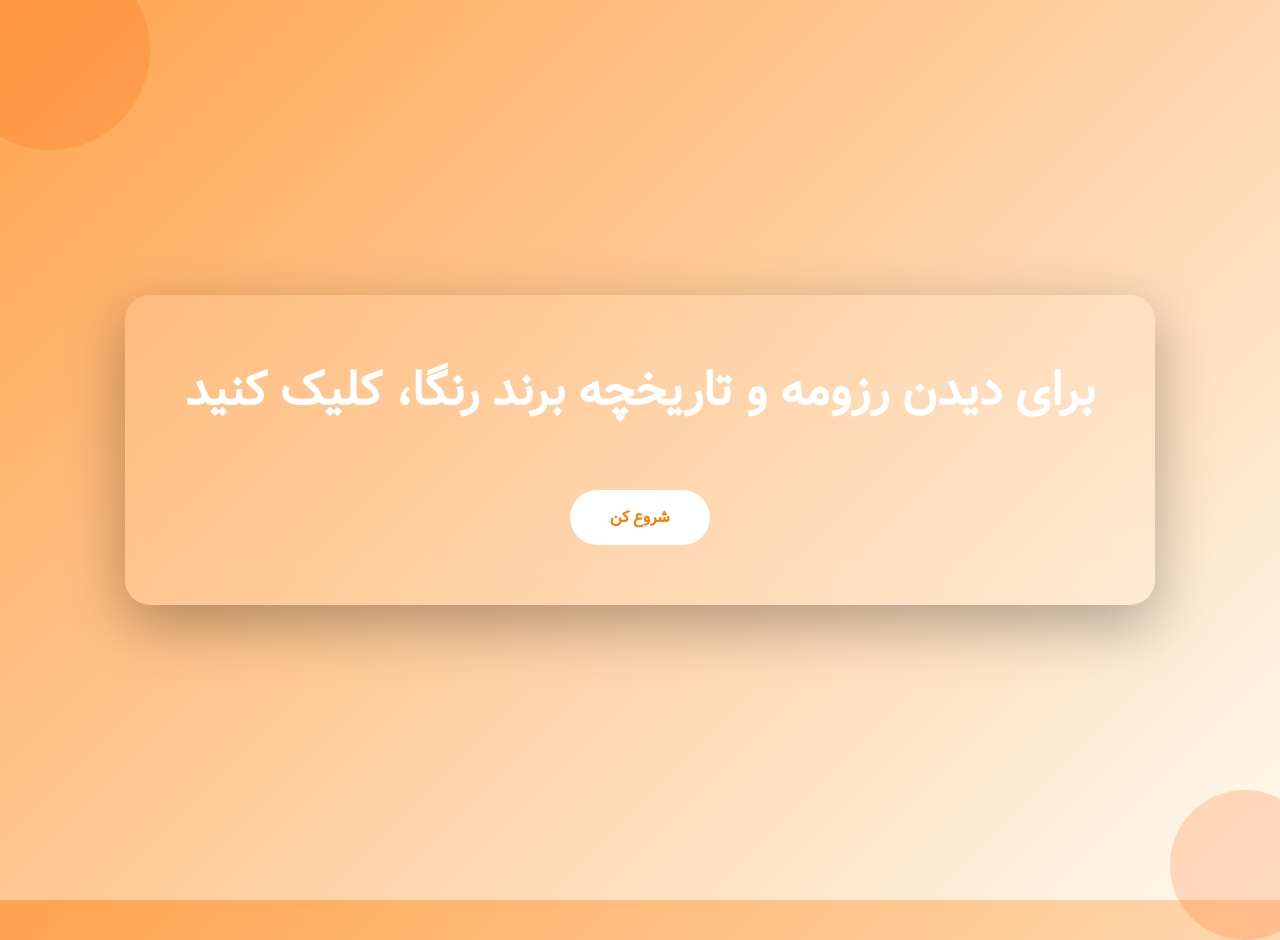
<file: history.html>
<!DOCTYPE html>
<html lang="fa">
<head>
<meta charset="UTF-8">
<meta name="viewport" content="width=device-width, initial-scale=1.0">
<title>Orange Power</title>

<style>
@import url('https://fonts.googleapis.com/css2?family=Poppins:wght@300;600;800&display=swap');

* {
    margin: 0;
    padding: 0;
    box-sizing: border-box;
}

body {
    font-family: 'Poppins', sans-serif;
    background: linear-gradient(135deg, #ffa34e, #fffaf0);
    height: 100vh;
    display: flex;
    justify-content: center;
    align-items: center;
    overflow: hidden;
    color: white;
}

/* Glass Card */
.container {
    background: rgba(255, 255, 255, 0.1);
    backdrop-filter: blur(20px);
    padding: 60px;
    border-radius: 25px;
    text-align: center;
    box-shadow: 0 20px 60px rgba(0,0,0,0.3);
    animation: fadeIn 1.5s ease forwards;
}

/* Title Animation */
h1 {
    font-size: 3rem;
    font-weight: 800;
    animation: slideDown 1.2s ease forwards;
}

p {
    margin-top: 20px;
    font-size: 1.2rem;
    opacity: 0.9;
    animation: fadeUp 2s ease forwards;
}

/* Button */
button {
    margin-top: 40px;
    padding: 15px 40px;
    border: none;
    border-radius: 30px;
    background: white;
    color: #ff7b00;
    font-weight: bold;
    cursor: pointer;
    transition: 0.4s;
    font-size: 1rem;
}

button:hover {
    transform: scale(1.1);
    box-shadow: 0 10px 25px rgba(255, 140, 0, 0.3);
}

/* Floating Circles */
.circle {
    position: absolute;
    border-radius: 50%;
    background: rgba(255, 89, 0, 0.2);
    animation: float 6s infinite ease-in-out;
}

.circle:nth-child(1) {
    width: 200px;
    height: 200px;
    top: -50px;
    left: -50px;
}

.circle:nth-child(2) {
    width: 150px;
    height: 150px;
    bottom: -40px;
    right: -40px;
}
@font-face {
  font-family: 'Vazir';
  src: url('fonts/Vazir.ttf') format('truetype');
  font-weight: normal;
  font-style: normal;
}

/* Animations */
@keyframes fadeIn {
    from { opacity: 0; transform: scale(0.8); }
    to { opacity: 1; transform: scale(1); }
}

@keyframes slideDown {
    from { opacity: 0; transform: translateY(-50px); }
    to { opacity: 1; transform: translateY(0); }
}

@keyframes fadeUp {
    from { opacity: 0; transform: translateY(40px); }
    to { opacity: 1; transform: translateY(0); }
}

@keyframes float {
    0%,100% { transform: translateY(0); }
    50% { transform: translateY(-30px); }
}
</style>
</head>

<body>

<div class="circle"></div>
<div class="circle"></div>

<div class="container">
    <h1 style="font-family:  Vazir;"> برای دیدن رزومه و تاریخچه برند رنگا، کلیک کنید
    </h1>
    <p></p>
    <button onclick="alert('به دنیای موفقیت خوش اومدی! 🚀')" style="font-family:  Vazir;">شروع کن</button>
</div>

</body>
</html>
</file>
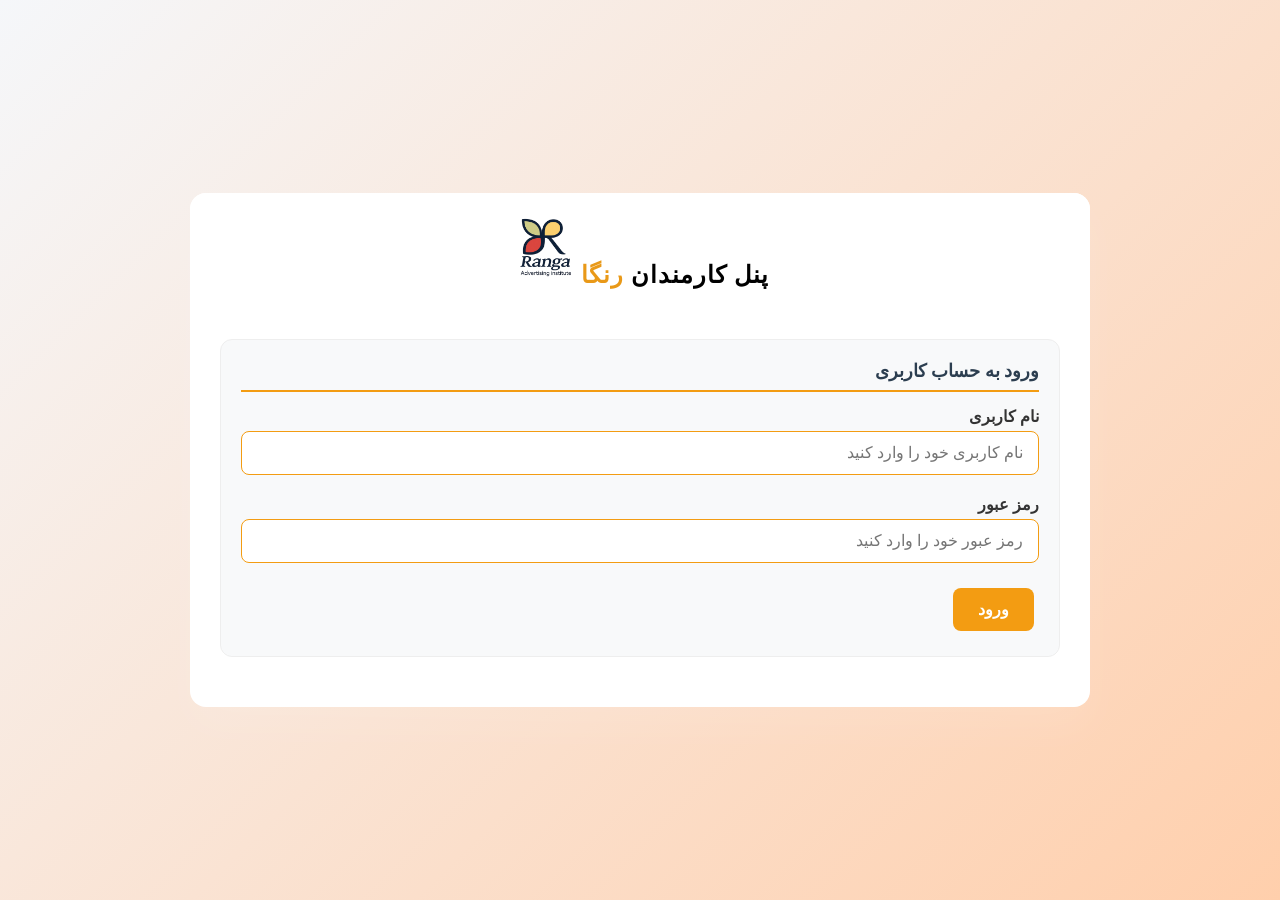
<file: panel.html>
<!DOCTYPE html>
<html lang="fa" dir="rtl">
<head>
    <meta charset="UTF-8">
    <meta name="viewport" content="width=device-width, initial-scale=1.0">
    <title>پنل کارمندان رنگا</title>
    <style>
        * {
            box-sizing: border-box;
            margin: 0;
            padding: 0;
            font-family: 'Vazir';
        }
        body {
            background: linear-gradient(135deg, #f5f7fa 0%, #ffcfac 100%);
            min-height: 100vh;
            display: flex;
            justify-content: center;
            align-items: center;
            padding: 20px;
        }
        .container {
            width: 100%;
            max-width: 900px;
            background: #fff;
            border-radius: 16px;
            box-shadow: 0 20px 40px rgba(255, 255, 255, 0.1);
            overflow: hidden;
            animation: fadeIn 0.5s ease;
        }
        @keyframes fadeIn {
            from { opacity: 0; transform: translateY(20px); }
            to { opacity: 1; transform: translateY(0); }
        }
        .header {
            background: #ffffff;
            color: #000000;
            padding: 20px 30px;
            text-align: center;
            font-size: 24px;
            font-weight: bold;
            letter-spacing: 1px;
        }
        .header span {
            color: #e99918;
        }
        .section {
            padding: 30px;
            display: none;
        }
        .section.active {
            display: block;
        }
        .input-group {
            margin-bottom: 20px;
        }
        .input-group label {
            display: block;
            margin-bottom: 5px;
            font-weight: bold;
            color: #333;
        }
        .input-group input {
            width: 100%;
            padding: 12px 15px;
            border: 1px solid #f39c12;
            border-radius: 8px;
            font-size: 16px;
            transition: border 0.3s;
        }
        .input-group input:focus {
            border-color: #f39c12;
            outline: none;
            box-shadow: 0 0 0 3px rgba(243,156,18,0.2);
        }
        .btn {
            background: #f39c12;
            color: white;
            border: none;
            padding: 12px 25px;
            border-radius: 8px;
            font-size: 16px;
            cursor: pointer;
            font-weight: bold;
            transition: background 0.3s;
            margin: 5px;
        }
        .btn:hover {
            background: #e67e22;
        }
        .btn-danger {
            background: #e74c3c;
        }
        .btn-danger:hover {
            background: #c0392b;
        }
        .btn-success {
            background: #2ecc71;
        }
        .btn-success:hover {
            background: #27ae60;
        }
        .btn-info {
            background: #3498db;
        }
        .btn-info:hover {
            background: #2980b9;
        }
        .card {
            background: #f8f9fa;
            border: 1px solid #eee;
            border-radius: 12px;
            padding: 20px;
            margin-bottom: 20px;
        }
        .card-title {
            font-size: 18px;
            font-weight: bold;
            margin-bottom: 15px;
            color: #2c3e50;
            border-bottom: 2px solid #f39c12;
            padding-bottom: 8px;
        }
        .list-item {
            display: flex;
            align-items: center;
            justify-content: space-between;
            padding: 10px 15px;
            background: white;
            border-radius: 8px;
            margin-bottom: 10px;
            border: 1px solid #eee;
            transition: box-shadow 0.2s;
        }
        .list-item:hover {
            box-shadow: 0 2px 8px rgba(0,0,0,0.05);
        }
        .task-checkbox {
            width: 20px;
            height: 20px;
            margin-left: 10px;
            accent-color: #f39c12;
        }
        .task-text {
            flex-grow: 1;
        }
        .badge {
            padding: 5px 10px;
            border-radius: 20px;
            font-size: 14px;
            font-weight: bold;
        }
        .badge-success { background: #2ecc71; color: white; }
        .badge-warning { background: #f1c40f; color: #333; }
        .badge-danger { background: #e74c3c; color: white; }
        .percentage-circle {
            width: 60px;
            height: 60px;
            border-radius: 50%;
            background: conic-gradient(#2ecc71 calc(var(--percent) * 1%), #e0e0e0 0);
            display: flex;
            align-items: center;
            justify-content: center;
            font-weight: bold;
            font-size: 18px;
            margin: 10px auto;
        }
        .grid-2col {
            display: grid;
            grid-template-columns: 1fr 1fr;
            gap: 15px;
        }
        @media (max-width: 600px) {
            .grid-2col {
                grid-template-columns: 1fr;
            }
        }
        select, textarea {
            width: 100%;
            padding: 10px;
            border-radius: 8px;
            border: 1px solid #ddd;
            font-size: 14px;
            margin-top: 5px;
        }
        textarea {
            min-height: 80px;
            resize: vertical;
        }
        .hidden {
            display: none;
        }
        .logout-btn {
            float: left;
            background: #95a5a6;
            margin: 10px;
        }
        .logout-btn:hover {
            background: #7f8c8d;
        }
        .employee-greeting {
            font-size: 20px;
            font-weight: bold;
            color: #2c3e50;
            margin-bottom: 20px;
        }
        .sep {
            margin: 20px 0;
            border-top: 1px dashed #ccc;
        }
        table {
            width: 100%;
            border-collapse: collapse;
            margin-top: 10px;
        }
        th, td {
            padding: 10px;
            border: 1px solid #ddd;
            text-align: center;
        }
        th {
            background: #f39c12;
            color: white;
        }
        .text-danger {
            color: #e74c3c;
            font-weight: bold;
        }
        .text-success {
            color: #27ae60;
            font-weight: bold;
        }
    </style>
</head>
<body>
<div class="container">
    <div class="header">پنل کارمندان <span>رنگا</span><img src="images/ranga logo.png" alt="" style="width: 70px;"></div>

    <!-- Login Section -->
    <div id="login-section" class="section active">
        <div class="card">
            <div class="card-title">ورود به حساب کاربری</div>
            <div class="input-group">
                <label>نام کاربری</label>
                <input type="text" id="login-username" placeholder="نام کاربری خود را وارد کنید">
            </div>
            <div class="input-group">
                <label>رمز عبور</label>
                <input type="password" id="login-password" placeholder="رمز عبور خود را وارد کنید">
            </div>
            <div id="login-error" class="text-danger hidden" style="margin-bottom:10px;">نام کاربری یا رمز عبور اشتباه است!</div>
            <button class="btn" onclick="login()">ورود</button>
        </div>
    </div>

    <!-- Manager Panel -->
    <div id="manager-section" class="section">
        <button class="btn logout-btn" onclick="logout()">خروج</button>
        <h2>خوش آمدید، مدیر گرامی</h2>
                    <button class="btn btn-primary"><a href="factor.html" style="color: #ffffff;">فاکتور ساز اختصاصی</a></button>
                    <br>
<br>
<br>
<br>
        <!-- مدیریت کارمندان -->
        <div class="card">
            <div class="card-title">➕ مدیریت کارمندان</div>
            <div class="grid-2col">
                <div>
                    <div class="input-group">
                        <label>نام کامل</label>
                        <input type="text" id="emp-name" placeholder="نام و نام خانوادگی">
                    </div>
                    <div class="input-group">
                        <label>نام کاربری</label>
                        <input type="text" id="emp-username" placeholder="نام کاربری برای ورود">
                    </div>
                    <div class="input-group">
                        <label>رمز عبور</label>
                        <input type="password" id="emp-password" placeholder="رمز عبور">
                    </div>
                    <button class="btn btn-success" onclick="addEmployee()">افزودن کارمند</button>
                </div>
                <div>
                    <label>لیست کارمندان فعلی:</label>
                    <div id="employee-list" style="max-height:200px; overflow-y:auto;"></div>
                </div>
            </div>
        </div>

        <!-- تعریف وظایف برای کارمند -->
        <div class="card">
            <div class="card-title">📋 برنامه روزانه کارمندان</div>
            <div class="input-group">
                <label>انتخاب کارمند</label>
                <select id="task-employee-select" onchange="loadEmployeeTasksForManager()">
                    <option value="">-- انتخاب کنید --</option>
                </select>
            </div>
            <div id="assign-tasks-area" class="hidden">
                <label>وظایف روزانه (هر خط یک وظیفه):</label>
                <textarea id="tasks-textarea" placeholder="وظیفه 1&#10;وظیفه 2"></textarea>
                <button class="btn btn-info" onclick="saveTasks()">ذخیره وظایف</button>
            </div>
        </div>

        <!-- مشاهده عملکرد روزانه -->
        <div class="card">
            <div class="card-title">🔍 مشاهده عملکرد روزانه</div>
            <div class="grid-2col">
                <div class="input-group">
                    <label>کارمند</label>
                    <select id="perf-employee-select" onchange="loadDailyPerformance()">
                        <option value="">-- انتخاب کنید --</option>
                    </select>
                </div>
                <div class="input-group">
                    <label>تاریخ (به صورت YYYY-MM-DD)</label>
                    <input type="date" id="perf-date" onchange="loadDailyPerformance()">
                </div>
            </div>
            <div id="daily-performance-content" class="hidden">
                <h4 id="perf-date-title"></h4>
                <div id="perf-task-list"></div>
                <div style="margin-top:15px;">
                    <span id="daily-percentage"></span>
                    <button id="absence-btn" class="btn btn-danger" onclick="toggleAbsence()">ثبت غیبت</button>
                </div>
            </div>
        </div>

        <!-- گزارش ماهانه -->
        <div class="card">
            <div class="card-title">📊 گزارش ماهانه</div>
            <div class="grid-2col">
                <div class="input-group">
                    <label>کارمند</label>
                    <select id="monthly-emp-select" onchange="loadMonthlyReport()">
                        <option value="">-- انتخاب کنید --</option>
                    </select>
                </div>
                <div class="input-group">
                    <label>سال-ماه (YYYY-MM)</label>
                    <input type="month" id="monthly-month" onchange="loadMonthlyReport()">
                </div>
            </div>
            <div id="monthly-report-content" class="hidden"></div>
        </div>
    </div>

    <!-- Employee Panel -->
    <div id="employee-section" class="section">
        <button class="btn logout-btn" onclick="logout()">خروج</button>
        <div class="employee-greeting" id="emp-greeting"></div>
        <div class="card">
            <div class="card-title">وظایف امروز</div>
            <div id="employee-tasks-list">در حال بارگذاری...</div>
            <div style="text-align:center; margin-top:20px;">
                <div class="percentage-circle" id="emp-percentage-circle" style="--percent:0;">0%</div>
                <p style="margin-top:5px;">درصد تکمیل وظایف امروز</p>
            </div>
            <div id="absence-message" class="hidden text-danger" style="text-align:center; margin-top:10px;">⚠️ امروز برای شما غیبت ثبت شده است.</div>
        </div>
    </div>
</div>

<script>
    // ================= DATA & STORAGE =================
    const STORAGE_KEY = 'rangaAppData';
    let appData;

    function loadData() {
        const stored = localStorage.getItem(STORAGE_KEY);
        if (stored) {
            appData = JSON.parse(stored);
        } else {
            // Initialize default data
            appData = {
                manager: {
                    username: "eliasranga",
                    password: "60056005"
                },
                employees: []
            };
            saveData();
        }
    }

    function saveData() {
        localStorage.setItem(STORAGE_KEY, JSON.stringify(appData));
    }

    // Helper functions
    function getTodayDate() {
        const now = new Date();
        const y = now.getFullYear();
        const m = String(now.getMonth() + 1).padStart(2, '0');
        const d = String(now.getDate()).padStart(2, '0');
        return `${y}-${m}-${d}`;
    }

    function getEmployeeByUsername(username) {
        return appData.employees.find(emp => emp.username === username);
    }

    // For a given employee and date, retrieve or create the daily log
    function getDailyLog(employee, date) {
        if (!employee.logs) employee.logs = {};
        if (!employee.logs[date]) {
            // Initialize with empty completedTasks map
            const tasks = employee.tasks || [];
            const completedTasks = {};
            tasks.forEach(task => { completedTasks[task] = false; });
            employee.logs[date] = {
                completedTasks: completedTasks,
                absent: false
            };
        }
        // Ensure that any new tasks added later are also in the log
        const log = employee.logs[date];
        const currentTasks = employee.tasks || [];
        currentTasks.forEach(task => {
            if (!(task in log.completedTasks)) {
                log.completedTasks[task] = false;
            }
        });
        // Remove tasks that are no longer assigned (cleanup)
        for (const task in log.completedTasks) {
            if (!currentTasks.includes(task)) {
                delete log.completedTasks[task];
            }
        }
        return log;
    }

    function calculatePercentage(employee, date) {
        const log = getDailyLog(employee, date);
        if (log.absent) return 0;
        const tasks = Object.keys(log.completedTasks);
        if (tasks.length === 0) return 0;
        const completed = Object.values(log.completedTasks).filter(v => v).length;
        return Math.round((completed / tasks.length) * 100);
    }

    // ================= UI SWITCHING =================
    function showSection(sectionId) {
        document.querySelectorAll('.section').forEach(sec => sec.classList.remove('active'));
        document.getElementById(sectionId).classList.add('active');
    }

    function login() {
        const username = document.getElementById('login-username').value.trim();
        const password = document.getElementById('login-password').value.trim();
        const errorDiv = document.getElementById('login-error');

        if (!username || !password) {
            errorDiv.textContent = 'لطفاً نام کاربری و رمز عبور را وارد کنید.';
            errorDiv.classList.remove('hidden');
            return;
        }

        // Check manager
        if (username === appData.manager.username && password === appData.manager.password) {
            currentUser = { role: 'manager', data: appData.manager };
            showManagerPanel();
            return;
        }

        // Check employees
        const employee = getEmployeeByUsername(username);
        if (employee && employee.password === password) {
            currentUser = { role: 'employee', data: employee };
            showEmployeePanel();
            return;
        }

        errorDiv.textContent = 'نام کاربری یا رمز عبور اشتباه است!';
        errorDiv.classList.remove('hidden');
    }

    let currentUser = null;

    function logout() {
        currentUser = null;
        document.getElementById('login-username').value = '';
        document.getElementById('login-password').value = '';
        document.getElementById('login-error').classList.add('hidden');
        showSection('login-section');
    }

    // ================= MANAGER PANEL =================
    function showManagerPanel() {
        showSection('manager-section');
        refreshEmployeeDropdowns();
        refreshEmployeeList();
        document.getElementById('perf-date').value = getTodayDate();
        resetManagerViews();
    }

    function resetManagerViews() {
        document.getElementById('assign-tasks-area').classList.add('hidden');
        document.getElementById('daily-performance-content').classList.add('hidden');
        document.getElementById('monthly-report-content').classList.add('hidden');
    }

    // Refresh dropdowns (task assign, performance, monthly)
    function refreshEmployeeDropdowns() {
        const selects = ['task-employee-select', 'perf-employee-select', 'monthly-emp-select'];
        selects.forEach(id => {
            const select = document.getElementById(id);
            select.innerHTML = '<option value="">-- انتخاب کنید --</option>';
            appData.employees.forEach(emp => {
                const option = document.createElement('option');
                option.value = emp.username;
                option.textContent = `${emp.name} (${emp.username})`;
                select.appendChild(option);
            });
        });
    }

    function refreshEmployeeList() {
        const listDiv = document.getElementById('employee-list');
        if (appData.employees.length === 0) {
            listDiv.innerHTML = '<p>هیچ کارمندی ثبت نشده است.</p>';
            return;
        }
        listDiv.innerHTML = appData.employees.map(emp => `
            <div class="list-item">
                <span><strong>${emp.name}</strong> (${emp.username})</span>
                <div>
                    <button class="btn btn-danger" onclick="removeEmployee('${emp.username}')" style="padding:5px 10px; font-size:12px;">حذف</button>
                </div>
            </div>
        `).join('');
    }

    function addEmployee() {
        const name = document.getElementById('emp-name').value.trim();
        const username = document.getElementById('emp-username').value.trim();
        const password = document.getElementById('emp-password').value.trim();

        if (!name || !username || !password) {
            alert('لطفاً تمام فیلدها را پر کنید.');
            return;
        }

        if (username === appData.manager.username || getEmployeeByUsername(username)) {
            alert('این نام کاربری قبلاً استفاده شده است.');
            return;
        }

        const newEmp = {
            name: name,
            username: username,
            password: password,
            tasks: [],
            logs: {}
        };
        appData.employees.push(newEmp);
        saveData();
        document.getElementById('emp-name').value = '';
        document.getElementById('emp-username').value = '';
        document.getElementById('emp-password').value = '';
        refreshEmployeeList();
        refreshEmployeeDropdowns();
        alert('کارمند با موفقیت اضافه شد.');
    }

    function removeEmployee(username) {
        if (confirm(`آیا مطمئن هستید که می‌خواهید کارمند "${username}" را حذف کنید؟`)) {
            appData.employees = appData.employees.filter(emp => emp.username !== username);
            saveData();
            refreshEmployeeList();
            refreshEmployeeDropdowns();
            resetManagerViews();
        }
    }

    // Assign tasks
    function loadEmployeeTasksForManager() {
        const username = document.getElementById('task-employee-select').value;
        if (!username) {
            document.getElementById('assign-tasks-area').classList.add('hidden');
            return;
        }
        const emp = getEmployeeByUsername(username);
        document.getElementById('assign-tasks-area').classList.remove('hidden');
        document.getElementById('tasks-textarea').value = emp.tasks ? emp.tasks.join('\n') : '';
    }

    function saveTasks() {
        const username = document.getElementById('task-employee-select').value;
        if (!username) return;
        const emp = getEmployeeByUsername(username);
        const tasksText = document.getElementById('tasks-textarea').value.trim();
        const tasksArray = tasksText ? tasksText.split('\n').map(t => t.trim()).filter(t => t) : [];
        emp.tasks = tasksArray;
        saveData();
        alert('وظایف ذخیره شدند.');
        // If performance view is open for this employee, refresh
        if (document.getElementById('perf-employee-select').value === username) {
            loadDailyPerformance();
        }
    }

    // Daily performance
    function loadDailyPerformance() {
        const username = document.getElementById('perf-employee-select').value;
        const date = document.getElementById('perf-date').value;
        const contentDiv = document.getElementById('daily-performance-content');
        if (!username || !date) {
            contentDiv.classList.add('hidden');
            return;
        }
        const emp = getEmployeeByUsername(username);
        if (!emp) return;
        const log = getDailyLog(emp, date);
        const percentage = calculatePercentage(emp, date);

        document.getElementById('perf-date-title').textContent = `وضعیت ${emp.name} در تاریخ ${date}`;
        const taskListDiv = document.getElementById('perf-task-list');
        const tasks = emp.tasks || [];
        if (tasks.length === 0) {
            taskListDiv.innerHTML = '<p>هیچ وظیفه‌ای برای این کارمند تعریف نشده است.</p>';
        } else {
            taskListDiv.innerHTML = tasks.map(task => {
                const completed = log.completedTasks[task] || false;
                return `
                    <div class="list-item">
                        <span class="task-text">${task}</span>
                        <span class="${completed ? 'text-success' : 'text-danger'}">${completed ? '✔️ انجام شده' : '❌ انجام نشده'}</span>
                    </div>
                `;
            }).join('');
        }

        const percentageSpan = document.getElementById('daily-percentage');
        percentageSpan.innerHTML = `درصد تکمیل: <strong>${percentage}%</strong>`;

        const absenceBtn = document.getElementById('absence-btn');
        if (log.absent) {
            absenceBtn.textContent = 'لغو غیبت';
            absenceBtn.className = 'btn btn-info';
        } else {
            absenceBtn.textContent = 'ثبت غیبت';
            absenceBtn.className = 'btn btn-danger';
        }

        contentDiv.classList.remove('hidden');
    }

    function toggleAbsence() {
        const username = document.getElementById('perf-employee-select').value;
        const date = document.getElementById('perf-date').value;
        if (!username || !date) return;
        const emp = getEmployeeByUsername(username);
        const log = getDailyLog(emp, date);
        log.absent = !log.absent;
        saveData();
        loadDailyPerformance();
    }

    // Monthly report
    function loadMonthlyReport() {
        const username = document.getElementById('monthly-emp-select').value;
        const monthInput = document.getElementById('monthly-month').value; // format: YYYY-MM
        const contentDiv = document.getElementById('monthly-report-content');
        if (!username || !monthInput) {
            contentDiv.classList.add('hidden');
            return;
        }
        const emp = getEmployeeByUsername(username);
        if (!emp) return;
        const [year, month] = monthInput.split('-').map(Number);
        const daysInMonth = new Date(year, month, 0).getDate(); // month is 0-indexed in Date, but we use month as given

        let html = `<h4>گزارش ماهانه ${emp.name} - ${year}/${month}</h4>`;
        html += '<table><thead><tr><th>تاریخ</th><th>وضعیت</th><th>درصد تکمیل</th><th>جزئیات</th></tr></thead><tbody>';

        let totalPercent = 0;
        let countedDays = 0;
        for (let day = 1; day <= daysInMonth; day++) {
            const dateStr = `${year}-${String(month).padStart(2, '0')}-${String(day).padStart(2, '0')}`;
            const log = emp.logs ? emp.logs[dateStr] : null;
            let status = '-';
            let percent = 0;
            let detail = '-';
            if (log) {
                percent = calculatePercentage(emp, dateStr);
                if (log.absent) {
                    status = 'غیبت';
                    detail = 'غیبت ثبت شده';
                } else {
                    status = percent === 100 ? 'کامل' : (percent > 0 ? 'در حال انجام' : 'انجام نشده');
                    const completed = Object.values(log.completedTasks).filter(v => v).length;
                    const total = Object.keys(log.completedTasks).length;
                    detail = `${completed} از ${total} وظیفه`;
                }
            }
            html += `<tr>
                <td>${dateStr}</td>
                <td>${status}</td>
                <td>${percent}%</td>
                <td>${detail}</td>
            </tr>`;
            if (log && !log.absent) {
                totalPercent += percent;
                countedDays++;
            }
        }

        const avgPercent = countedDays > 0 ? Math.round(totalPercent / countedDays) : 0;
        html += `</tbody></table>`;
        html += `<p style="margin-top:10px;"><strong>میانگین درصد تکمیل در روزهای غیر غیبت:</strong> ${avgPercent}%</p>`;
        contentDiv.innerHTML = html;
        contentDiv.classList.remove('hidden');
    }

    // ================= EMPLOYEE PANEL =================
    function showEmployeePanel() {
        const emp = currentUser.data;
        document.getElementById('emp-greeting').textContent = `خوش آمدید، ${emp.name}`;
        renderEmployeeTasks();
        showSection('employee-section');
    }

    function renderEmployeeTasks() {
        const emp = currentUser.data;
        const today = getTodayDate();
        const log = getDailyLog(emp, today);
        const tasks = emp.tasks || [];
        const taskListDiv = document.getElementById('employee-tasks-list');
        const absenceMsg = document.getElementById('absence-message');
        const percentCircle = document.getElementById('emp-percentage-circle');

        if (log.absent) {
            absenceMsg.classList.remove('hidden');
            taskListDiv.innerHTML = `<p>امروز برای شما غیبت ثبت شده است. امکان ثبت وظایف وجود ندارد.</p>`;
            // Disable all checkboxes if any
        } else {
            absenceMsg.classList.add('hidden');
            if (tasks.length === 0) {
                taskListDiv.innerHTML = '<p>هیچ وظیفه‌ای برای امروز شما تعریف نشده است.</p>';
            } else {
                taskListDiv.innerHTML = tasks.map(task => {
                    const completed = log.completedTasks[task] || false;
                    const checkedAttr = completed ? 'checked' : '';
                    return `
                        <div class="list-item">
                            <label class="task-text">${task}</label>
                            <input type="checkbox" class="task-checkbox" data-task="${task.replace(/"/g, '&#34;')}" ${checkedAttr} onchange="toggleEmployeeTask(this)">
                        </div>
                    `;
                }).join('');
            }
        }

        const percentage = calculatePercentage(emp, today);
        percentCircle.style.setProperty('--percent', percentage);
        percentCircle.textContent = percentage + '%';
    }

    function toggleEmployeeTask(checkbox) {
        const emp = currentUser.data;
        const today = getTodayDate();
        const log = getDailyLog(emp, today);
        const task = checkbox.dataset.task;
        log.completedTasks[task] = checkbox.checked;
        saveData();
        // Update percentage circle
        const percentage = calculatePercentage(emp, today);
        const percentCircle = document.getElementById('emp-percentage-circle');
        percentCircle.style.setProperty('--percent', percentage);
        percentCircle.textContent = percentage + '%';
    }

    // ================= INITIALIZATION =================
    window.onload = function() {
        loadData();
        showSection('login-section');
        // Add default date for performance view
        const dateInput = document.getElementById('perf-date');
        if (dateInput) dateInput.value = getTodayDate();
        // Add event listener for Enter key on login
        document.getElementById('login-password').addEventListener('keypress', function(e) {
            if (e.key === 'Enter') login();
        });
    };
</script>
</body>
</html>
</file>
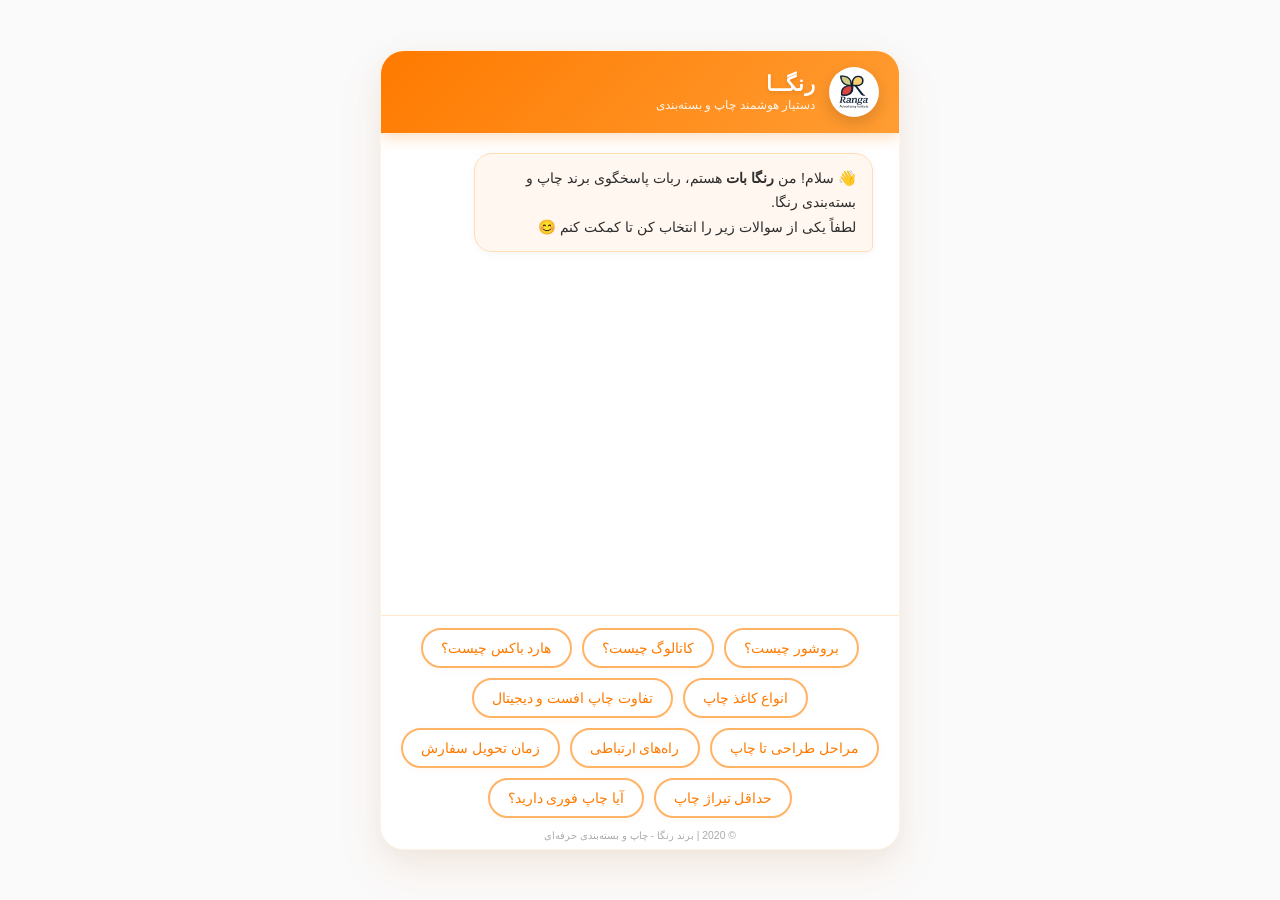
<file: ranga-bot.html>
<!DOCTYPE html>
<html lang="fa" dir="rtl">
<head>
    <meta charset="UTF-8">
    <meta name="viewport" content="width=device-width, initial-scale=1.0">
    <title>رنگــا | ربات پاسخگوی چاپ و بسته‌بندی</title>
    <!-- فونت وزیر -->
    <link href="https://cdn.fontcdn.ir/Font/Persian/Vazir/Vazir.css" rel="stylesheet">
    <style>
        * {
            margin: 0;
            padding: 0;
            box-sizing: border-box;
        }

        body {
            font-family: 'Vazir', 'IranSans', Tahoma, sans-serif;
            background: #fafafa;
            display: flex;
            justify-content: center;
            align-items: center;
            min-height: 100vh;
            padding: 20px;
            margin: 0;
        }

        /* کل صفحه */
        .page-wrapper {
            width: 100%;
            max-width: 520px;
            background: #ffffff;
            border-radius: 24px;
            box-shadow: 0 20px 50px rgba(255, 120, 0, 0.08), 0 10px 30px rgba(0,0,0,0.05);
            overflow: hidden;
            display: flex;
            flex-direction: column;
            height: 90vh;
            max-height: 800px;
            border: 1px solid rgba(255, 140, 0, 0.1);
        }

        /* هدر */
        .chat-header {
            background: linear-gradient(135deg, #FF7A00 0%, #FF9D33 100%);
            padding: 16px 20px;
            display: flex;
            align-items: center;
            gap: 14px;
            color: white;
            box-shadow: 0 4px 15px rgba(255, 120, 0, 0.25);
            position: relative;
            z-index: 2;
        }

        .bot-avatar {
            background: white;
            width: 50px;
            height: 50px;
            border-radius: 50%;
            display: flex;
            align-items: center;
            justify-content: center;
            font-size: 30px;
            box-shadow: 0 6px 15px rgba(0,0,0,0.15);
            flex-shrink: 0;
        }

        .bot-info h2 {
            font-size: 1.3rem;
            font-weight: 700;
            margin: 0;
            letter-spacing: 0.5px;
            text-shadow: 0 2px 4px rgba(0,0,0,0.1);
        }

        .bot-info span {
            font-size: 0.75rem;
            opacity: 0.9;
            display: block;
            margin-top: 2px;
            font-weight: 400;
        }

        /* محدوده چت */
        .chat-area {
            flex: 1;
            overflow-y: auto;
            padding: 20px 16px;
            background: #ffffff;
            display: flex;
            flex-direction: column;
            gap: 14px;
            scroll-behavior: smooth;
        }

        .chat-area::-webkit-scrollbar {
            width: 4px;
        }
        .chat-area::-webkit-scrollbar-thumb {
            background: #ffca99;
            border-radius: 10px;
        }

        /* پیام‌ها */
        .message {
            display: flex;
            animation: fadeInUp 0.35s ease;
        }
        .message.user {
            justify-content: flex-end;
        }
        .message.bot {
            justify-content: flex-start;
        }

        .bubble {
            max-width: 82%;
            padding: 12px 16px;
            border-radius: 18px;
            line-height: 1.7;
            font-size: 0.9rem;
            position: relative;
            word-wrap: break-word;
            box-shadow: 0 2px 8px rgba(0,0,0,0.04);
        }

        .message.user .bubble {
            background: #f2f2f2;
            color: #222;
            border-bottom-left-radius: 6px;
            margin-left: 10px;
        }

        .message.bot .bubble {
            background: #FFF7F0;
            color: #2d2d2d;
            border-bottom-right-radius: 6px;
            border: 1px solid #FFDDB5;
            margin-right: 10px;
        }

        .message.bot .bubble::before {
            content: '';
            position: absolute;
            bottom: -6px;
            right: 18px;
            width: 12px;
            height: 12px;
            background: #FFF7F0;
            border-left: 1px solid #FFDDB5;
            border-bottom: 1px solid #FFDDB5;
            transform: rotate(45deg);
            z-index: -1;
        }

        @keyframes fadeInUp {
            from {
                opacity: 0;
                transform: translateY(15px);
            }
            to {
                opacity: 1;
                transform: translateY(0);
            }
        }

        /* بخش سوالات (دکمه‌ها) */
        .questions-area {
            padding: 12px 16px 20px;
            background: #ffffff;
            border-top: 1px solid #ffe6cc;
            display: flex;
            flex-wrap: wrap;
            gap: 10px;
            align-content: flex-start;
            justify-content: center;
            max-height: 210px;
            overflow-y: auto;
        }

        .q-btn {
            background: white;
            color: #FF7A00;
            border: 2px solid #FFB366;
            padding: 10px 18px;
            border-radius: 30px;
            font-size: 0.85rem;
            font-weight: 500;
            cursor: pointer;
            transition: all 0.25s ease;
            font-family: 'Vazir', sans-serif;
            white-space: nowrap;
            box-shadow: 0 2px 8px rgba(255, 120, 0, 0.05);
        }

        .q-btn:hover {
            background: #FFF0E0;
            border-color: #FF8C26;
            transform: translateY(-2px);
            box-shadow: 0 8px 18px rgba(255, 120, 0, 0.15);
        }

        .q-btn:active {
            background: #FF7A00;
            color: white;
            border-color: #FF7A00;
            transform: scale(0.96);
        }

        /* فوتر کوچک */
        .footer-note {
            text-align: center;
            font-size: 0.65rem;
            color: #aaa;
            padding: 4px 0 8px;
            background: #ffffff;
        }

        /* واکنش‌گرایی */
        @media (max-width: 480px) {
            .page-wrapper {
                height: 100vh;
                max-height: 100vh;
                border-radius: 0;
                box-shadow: none;
                border: none;
            }
            .q-btn {
                padding: 8px 14px;
                font-size: 0.8rem;
            }
        }
    </style>
</head>
<body>

    <div class="page-wrapper">
        <!-- هدر ربات -->
        <div class="chat-header">
            <div class="bot-avatar"><img src="images/ranga logo.png" alt="" style="width: 40px;"></div>
            <div class="bot-info">
                <h2>رنگــا</h2>
                <span>دستیار هوشمند چاپ و بسته‌بندی</span>
            </div>
        </div>

        <!-- ناحیه چت -->
        <div class="chat-area" id="chatArea">
            <!-- پیام خوش‌آمد گویی بات -->
            <div class="message bot">
                <div class="bubble">
                    👋 سلام! من <strong>رنگا بات</strong> هستم، ربات پاسخگوی برند چاپ و بسته‌بندی رنگا.<br>
                    لطفاً یکی از سوالات زیر را انتخاب کن تا کمکت کنم 😊
                </div>
            </div>
        </div>

        <!-- دکمه‌های سوالات -->
        <div class="questions-area" id="questionsArea"></div>

        <!-- فوتر -->
        <div class="footer-note">
            © 2020 | برند رنگا - چاپ و بسته‌بندی حرفه‌ای
        </div>
    </div>

    <script>
        // داده‌های سوالات و پاسخ‌ها
        const questionsData = [
            {
                q: "بروشور چیست؟",
                a: "📄 <strong>بروشور</strong> یک برگه تبلیغاتی چند صفحه‌ایست که معمولاً به‌صورت تا شده (دو لت، سه لت، کاتالوگی و ...) طراحی می‌شود. از بروشور برای معرفی محصولات، خدمات یا رویدادها استفاده می‌شود. <br><br>تیم <strong>رنگا</strong> با طراحی خلاقانه و چاپ با کیفیت، بروشورهای جذابی برای کسب‌وکار شما آماده می‌کند."
            },
            {
                q: "کاتالوگ چیست؟",
                a: "📘 <strong>کاتالوگ</strong> یک دفترچه یا کتابچه شامل اطلاعات کامل محصولات یا خدمات یک برند است. معمولاً با صحافی (مفتول، چسب گرم و ...) و کاغذهای با کیفیت تولید می‌شود. <br><br><strong>رنگا</strong> از طراحی گرافیکی تا چاپ نهایی کاتالوگ شما را به‌صورت حرفه‌ای انجام می‌دهد."
            },
            {
                q: "هارد باکس چیست؟",
                a: "🎁 <strong>هارد باکس</strong> یا جعبه سخت نوعی بسته‌بندی لوکس است که از مقوای بسیار ضخیم و روکش‌های با کیفیت (کتانی، چرم مصنوعی، مخمل و ...) ساخته می‌شود. این جعبه‌ها برای بسته‌بندی هدایای خاص، محصولات برند و کاربردهای VIP عالی هستند. <br><br><strong>رنگا</strong> هاردباکس‌های اختصاصی با طراحی منحصربه‌فرد شما را تولید می‌کند."
            },
            {
                q: "انواع کاغذ چاپ",
                a: "📃 در <strong>رنگا</strong> از انواع کاغذهای مرغوب استفاده می‌کنیم:<br> • <strong>گلاسه</strong> (براق و مات)<br> • <strong>تحریر</strong> (معمولی و لوکس)<br> • <strong>مقوا ایندربرد، پشت طوسی</strong><br> • <strong>کرافت و کتان</strong> برای بسته‌بندی<br>انتخاب کاغذ به پروژه شما بستگی دارد. برای مشاوره رایگان با ما تماس بگیرید."
            },
            {
                q: "تفاوت چاپ افست و دیجیتال",
                a: "🖨️ <strong>چاپ افست</strong>: مناسب تیراژ بالا (معمولاً بالای ۱۰۰۰ نسخه)، کیفیت رنگ فوق‌العاده، مقرون‌به‌صرفه.<br><br> <strong>چاپ دیجیتال</strong>: برای تیراژ پایین (حتی ۱ عدد)، سرعت بالا، مناسب کارهای فوری و نمونه‌سازی.<br><br><strong>رنگا</strong> هر دو نوع چاپ را با بهترین تجهیزات ارائه می‌دهد."
            },
            {
                q: "مراحل طراحی تا چاپ",
                a: "🔄 مراحل کار در <strong>رنگا</strong>:<br> ۱. دریافت سفارش و مشاوره<br> ۲. طراحی گرافیکی اولیه<br> ۳. تأیید طرح توسط مشتری<br> ۴. چاپ و بسته‌بندی<br> ۵. تحویل به‌موقع و دقیق<br><br>ما پروژه شما را از ایده تا محصول نهایی همراهی می‌کنیم."
            },
            {
                q: "راه‌های ارتباطی",
                a: "📞 <strong>راه‌های ارتباط با رنگا:</strong><br> 🏢 دفتر: تهران، خیابان جمهوری، خیابان ملت، برج اداری تجاری بهارستان<br> 🏭 کارگاه: تهران، میدان قیام، زیر پل ری، خیابان ادیب الممالک، گاراژ نارون، پلاک ۹ <br> ☎️ تلفن: ۰۹۹۲۱۰۰۹۷۵۷ <br> 📱 اینستاگرام: ranga.ir@ <br> 📧 ایمیل: eliasranga@gmail.com"
            },
            {
                q: "زمان تحویل سفارش",
                a: "⏱️ زمان تحویل بستگی به نوع کار دارد:<br> • <strong>چاپ دیجیتال:</strong> ۱ تا ۳ روز کاری<br> • <strong>چاپ افست:</strong> ۳ تا ۷ روز کاری<br> • <strong>بسته‌بندی خاص (هاردباکس):</strong> ۷ تا ۱۴ روز کاری<br><br>در پروژه‌های فوری با ما هماهنگ کنید."
            },
            {
                q: "حداقل تیراژ چاپ",
                a: "🔢 <strong>چاپ دیجیتال:</strong> از ۱ عدد هم امکان‌پذیر است.<br><strong>چاپ افست:</strong> معمولاً از ۱۰۰۰ عدد به بالا سفارش می‌گیریم. (برای تیراژهای کمتر هم راه حل داریم، تماس بگیرید)."
            },
            {
                q: "آیا چاپ فوری دارید؟",
                a: "⚡ بله! <strong>رنگا</strong> با دستگاه‌های چاپ دیجیتال پیشرفته، امکان چاپ فوری در کمترین زمان را برایتان فراهم می‌کند. کافیست طرح خود را ارسال کنید تا در اسرع وقت چاپ شود."
            }
        ];

        // ارجاع به المان‌ها
        const chatArea = document.getElementById('chatArea');
        const questionsArea = document.getElementById('questionsArea');

        // ساخت دکمه‌های سوالات
        function renderQuestionButtons() {
            questionsData.forEach((item, index) => {
                const btn = document.createElement('button');
                btn.className = 'q-btn';
                btn.textContent = item.q;
                btn.addEventListener('click', () => handleQuestion(item, btn));
                questionsArea.appendChild(btn);
            });
        }

        // اسکرول به انتهای چت
        function scrollToBottom() {
            chatArea.scrollTop = chatArea.scrollHeight;
        }

        // افزودن پیام به چت
        function addMessage(text, sender) {
            const msgDiv = document.createElement('div');
            msgDiv.className = `message ${sender}`;
            
            const bubble = document.createElement('div');
            bubble.className = 'bubble';
            bubble.innerHTML = text; // innerHTML برای پشتیبانی از تگ‌های HTML در پاسخ

            msgDiv.appendChild(bubble);
            chatArea.appendChild(msgDiv);
            scrollToBottom();
        }

        // مدیریت کلیک روی سوال
        function handleQuestion(item, buttonElement) {
            // پیام کاربر (سوال)
            addMessage(item.q, 'user');
            
            // کمی مکث طبیعی و سپس پاسخ بات
            setTimeout(() => {
                addMessage(item.a, 'bot');
            }, 350);
        }

        // اجرای اولیه
        renderQuestionButtons();
        // اسکرول اولیه به پایین (پیام خوش‌آمد)
        scrollToBottom();
    </script>

</body>
</html>
</file>
